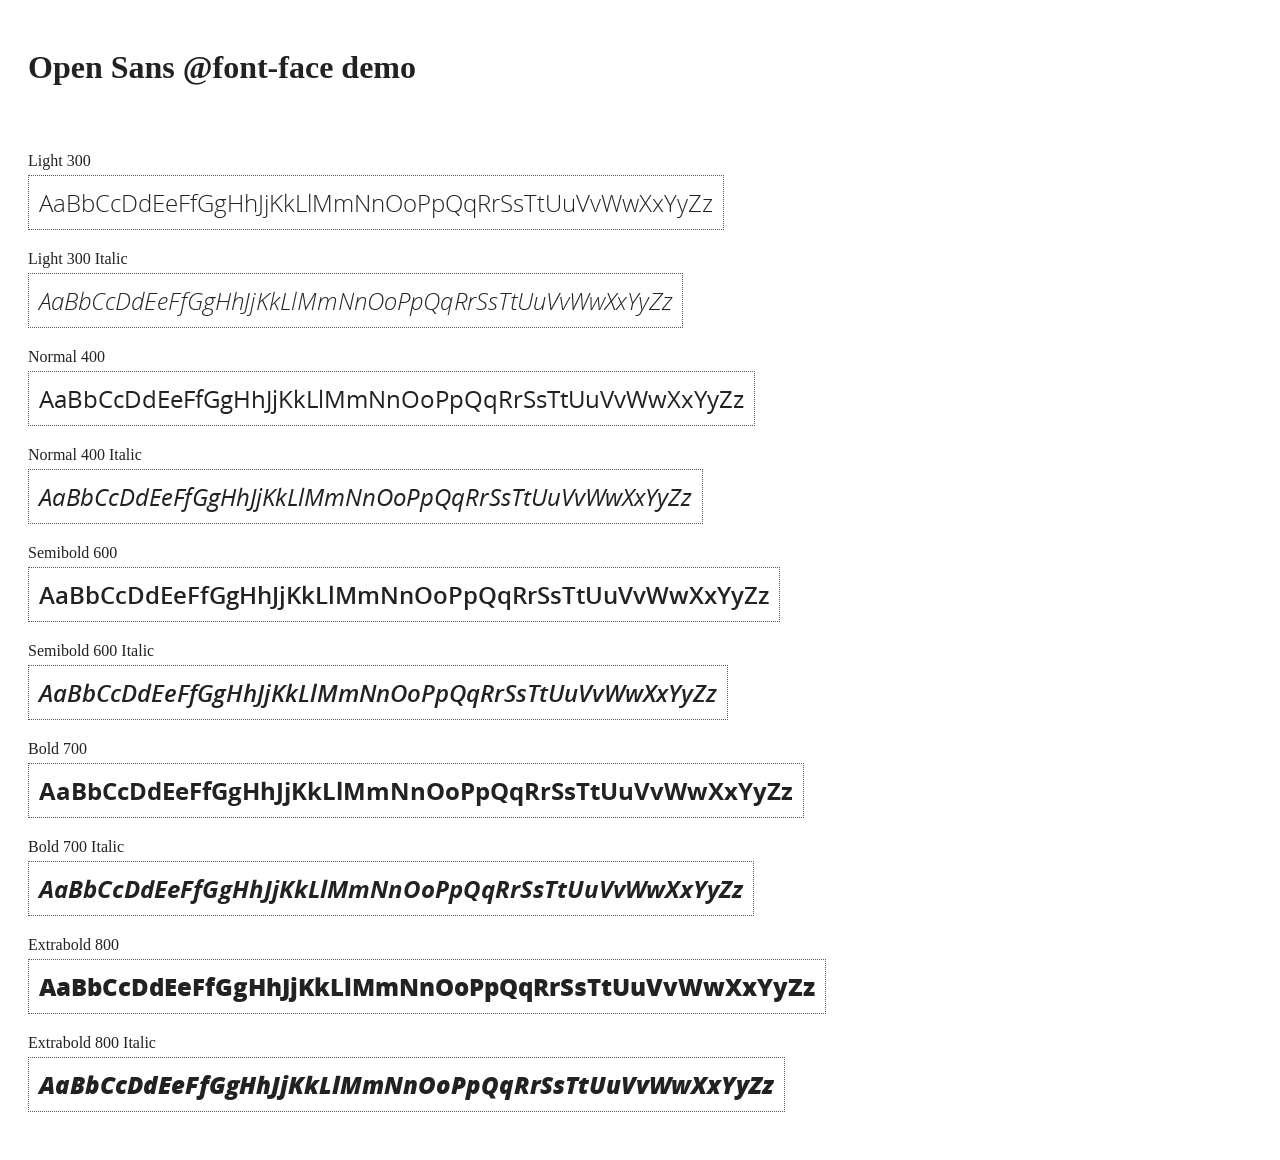
<file: lib/angular-1.5.3/docs/components/open-sans-fontface-1.0.4/index.html>
<!DOCTYPE html>
<html>
	<head>
		<title>Open Sans @font-face demo</title>
		<meta charset="UTF-8" />
		<link rel="stylesheet" href="open-sans.css" type="text/css" />
		<style>
		body {
			padding: 20px;
			color: #222;
			background: #fff;
		}

		span { display: block; }

		.font-demo {
			display: inline-block;
			margin: 5px 0 20px;
			padding: 10px;
			border: 1px dotted #555;
			font-family: 'Open Sans';
			font-size: 24px;
		}
		</style>
	</head>
	<body>
		<h1>Open Sans @font-face demo</h1>
		<div style="margin-bottom:20px">
			<iframe src="http://ghbtns.com/github-btn.html?user=FontFaceKit&amp;repo=open-sans&amp;type=watch&amp;count=true"
					style="width:110px;height:20px;border:0"></iframe>
			<iframe src="http://ghbtns.com/github-btn.html?user=FontFaceKit&amp;repo=open-sans&amp;type=fork&amp;count=true"
					style="width:95px;height:20px;border:0"></iframe>
		</div>

		<span>Light 300</span>
		<div class="font-demo" style="font-weight:300">
			AaBbCcDdEeFfGgHhJjKkLlMmNnOoPpQqRrSsTtUuVvWwXxYyZz
		</div>

		<span>Light 300 Italic</span>
		<div class="font-demo" style="font-weight:300;font-style:italic">
			AaBbCcDdEeFfGgHhJjKkLlMmNnOoPpQqRrSsTtUuVvWwXxYyZz
		</div>

		<span>Normal 400</span>
		<div class="font-demo">
			AaBbCcDdEeFfGgHhJjKkLlMmNnOoPpQqRrSsTtUuVvWwXxYyZz
		</div>

		<span>Normal 400 Italic</span>
		<div class="font-demo" style="font-style:italic">
			AaBbCcDdEeFfGgHhJjKkLlMmNnOoPpQqRrSsTtUuVvWwXxYyZz
		</div>

		<span>Semibold 600</span>
		<div class="font-demo" style="font-weight:600">
			AaBbCcDdEeFfGgHhJjKkLlMmNnOoPpQqRrSsTtUuVvWwXxYyZz
		</div>

		<span>Semibold 600 Italic</span>
		<div class="font-demo" style="font-weight:600;font-style:italic">
			AaBbCcDdEeFfGgHhJjKkLlMmNnOoPpQqRrSsTtUuVvWwXxYyZz
		</div>

		<span>Bold 700</span>
		<div class="font-demo" style="font-weight:700">
			AaBbCcDdEeFfGgHhJjKkLlMmNnOoPpQqRrSsTtUuVvWwXxYyZz
		</div>

		<span>Bold 700 Italic</span>
		<div class="font-demo" style="font-weight:700;font-style:italic">
			AaBbCcDdEeFfGgHhJjKkLlMmNnOoPpQqRrSsTtUuVvWwXxYyZz
		</div>

		<span>Extrabold 800</span>
		<div class="font-demo" style="font-weight:800">
			AaBbCcDdEeFfGgHhJjKkLlMmNnOoPpQqRrSsTtUuVvWwXxYyZz
		</div>

		<span>Extrabold 800 Italic</span>
		<div class="font-demo" style="font-weight:800;font-style:italic">
			AaBbCcDdEeFfGgHhJjKkLlMmNnOoPpQqRrSsTtUuVvWwXxYyZz
		</div>
	</body>
</html>
</file>
<file: lib/angular-1.5.3/docs/components/open-sans-fontface-1.0.4/open-sans.css>
/* Open Sans @font-face kit */

/* BEGIN Light */
@font-face {
  font-family: 'Open Sans';
  src: url('fonts/Light/OpenSans-Light.eot');
  src: url('fonts/Light/OpenSans-Light.eot?#iefix') format('embedded-opentype'),
       url('fonts/Light/OpenSans-Light.woff') format('woff'),
       url('fonts/Light/OpenSans-Light.ttf') format('truetype'),
       url('fonts/Light/OpenSans-Light.svg#OpenSansLight') format('svg');
  font-weight: 300;
  font-style: normal;
}
/* END Light */

/* BEGIN Light Italic */
@font-face {
  font-family: 'Open Sans';
  src: url('fonts/LightItalic/OpenSans-LightItalic.eot');
  src: url('fonts/LightItalic/OpenSans-LightItalic.eot?#iefix') format('embedded-opentype'),
       url('fonts/LightItalic/OpenSans-LightItalic.woff') format('woff'),
       url('fonts/LightItalic/OpenSans-LightItalic.ttf') format('truetype'),
       url('fonts/LightItalic/OpenSans-LightItalic.svg#OpenSansLightItalic') format('svg');
  font-weight: 300;
  font-style: italic;
}
/* END Light Italic */

/* BEGIN Regular */
@font-face {
  font-family: 'Open Sans';
  src: url('fonts/Regular/OpenSans-Regular.eot');
  src: url('fonts/Regular/OpenSans-Regular.eot?#iefix') format('embedded-opentype'),
       url('fonts/Regular/OpenSans-Regular.woff') format('woff'),
       url('fonts/Regular/OpenSans-Regular.ttf') format('truetype'),
       url('fonts/Regular/OpenSans-Regular.svg#OpenSansRegular') format('svg');
  font-weight: normal;
  font-style: normal;
}
/* END Regular */

/* BEGIN Italic */
@font-face {
  font-family: 'Open Sans';
  src: url('fonts/Italic/OpenSans-Italic.eot');
  src: url('fonts/Italic/OpenSans-Italic.eot?#iefix') format('embedded-opentype'),
       url('fonts/Italic/OpenSans-Italic.woff') format('woff'),
       url('fonts/Italic/OpenSans-Italic.ttf') format('truetype'),
       url('fonts/Italic/OpenSans-Italic.svg#OpenSansItalic') format('svg');
  font-weight: normal;
  font-style: italic;
}
/* END Italic */

/* BEGIN Semibold */
@font-face {
  font-family: 'Open Sans';
  src: url('fonts/Semibold/OpenSans-Semibold.eot');
  src: url('fonts/Semibold/OpenSans-Semibold.eot?#iefix') format('embedded-opentype'),
       url('fonts/Semibold/OpenSans-Semibold.woff') format('woff'),
       url('fonts/Semibold/OpenSans-Semibold.ttf') format('truetype'),
       url('fonts/Semibold/OpenSans-Semibold.svg#OpenSansSemibold') format('svg');
  font-weight: 600;
  font-style: normal;
}
/* END Semibold */

/* BEGIN Semibold Italic */
@font-face {
  font-family: 'Open Sans';
  src: url('fonts/SemiboldItalic/OpenSans-SemiboldItalic.eot');
  src: url('fonts/SemiboldItalic/OpenSans-SemiboldItalic.eot?#iefix') format('embedded-opentype'),
       url('fonts/SemiboldItalic/OpenSans-SemiboldItalic.woff') format('woff'),
       url('fonts/SemiboldItalic/OpenSans-SemiboldItalic.ttf') format('truetype'),
       url('fonts/SemiboldItalic/OpenSans-SemiboldItalic.svg#OpenSansSemiboldItalic') format('svg');
  font-weight: 600;
  font-style: italic;
}
/* END Semibold Italic */

/* BEGIN Bold */
@font-face {
  font-family: 'Open Sans';
  src: url('fonts/Bold/OpenSans-Bold.eot');
  src: url('fonts/Bold/OpenSans-Bold.eot?#iefix') format('embedded-opentype'),
       url('fonts/Bold/OpenSans-Bold.woff') format('woff'),
       url('fonts/Bold/OpenSans-Bold.ttf') format('truetype'),
       url('fonts/Bold/OpenSans-Bold.svg#OpenSansBold') format('svg');
  font-weight: bold;
  font-style: normal;
}
/* END Bold */

/* BEGIN Bold Italic */
@font-face {
  font-family: 'Open Sans';
  src: url('fonts/BoldItalic/OpenSans-BoldItalic.eot');
  src: url('fonts/BoldItalic/OpenSans-BoldItalic.eot?#iefix') format('embedded-opentype'),
       url('fonts/BoldItalic/OpenSans-BoldItalic.woff') format('woff'),
       url('fonts/BoldItalic/OpenSans-BoldItalic.ttf') format('truetype'),
       url('fonts/BoldItalic/OpenSans-BoldItalic.svg#OpenSansBoldItalic') format('svg');
  font-weight: bold;
  font-style: italic;
}
/* END Bold Italic */

/* BEGIN Extrabold */
@font-face {
  font-family: 'Open Sans';
  src: url('fonts/ExtraBold/OpenSans-ExtraBold.eot');
  src: url('fonts/ExtraBold/OpenSans-ExtraBold.eot?#iefix') format('embedded-opentype'),
       url('fonts/ExtraBold/OpenSans-ExtraBold.woff') format('woff'),
       url('fonts/ExtraBold/OpenSans-ExtraBold.ttf') format('truetype'),
       url('fonts/ExtraBold/OpenSans-ExtraBold.svg#OpenSansExtrabold') format('svg');
  font-weight: 800;
  font-style: normal;
}
/* END Extrabold */

/* BEGIN Extrabold Italic */
@font-face {
  font-family: 'Open Sans';
  src: url('fonts/ExtraBoldItalic/OpenSans-ExtraBoldItalic.eot');
  src: url('fonts/ExtraBoldItalic/OpenSans-ExtraBoldItalic.eot?#iefix') format('embedded-opentype'),
       url('fonts/ExtraBoldItalic/OpenSans-ExtraBoldItalic.woff') format('woff'),
       url('fonts/ExtraBoldItalic/OpenSans-ExtraBoldItalic.ttf') format('truetype'),
       url('fonts/ExtraBoldItalic/OpenSans-ExtraBoldItalic.svg#OpenSansExtraboldItalic') format('svg');
  font-weight: 800;
  font-style: italic;
}
/* END Extrabold Italic */
</file>
